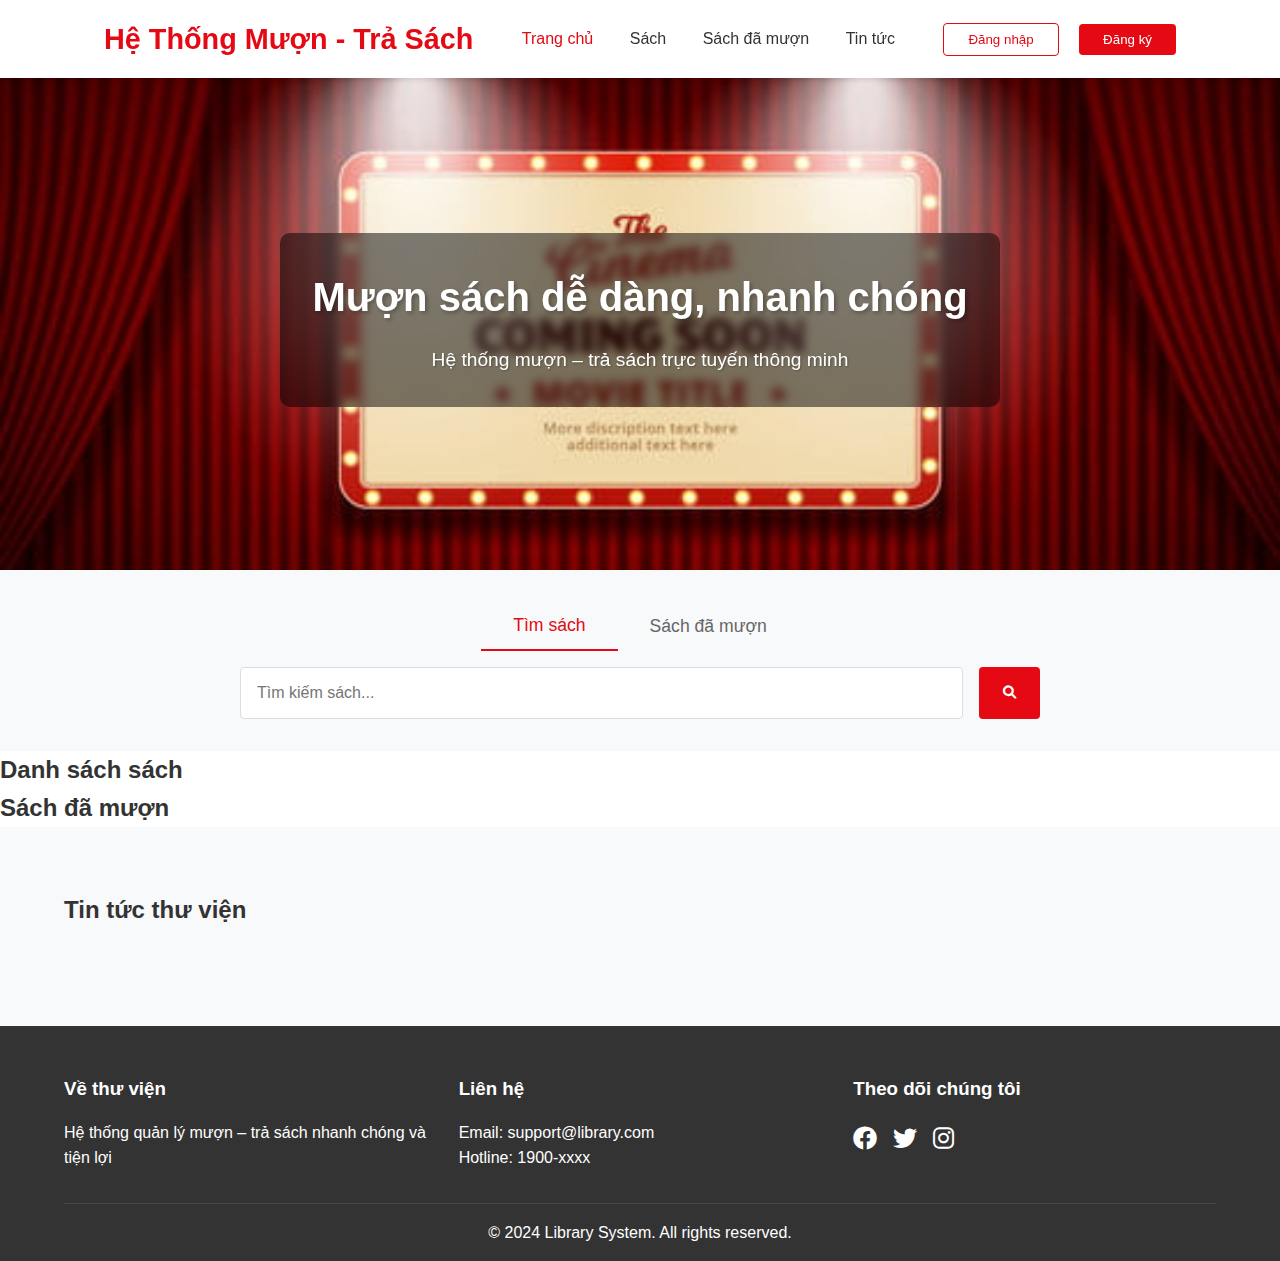
<file: index.html>
<!DOCTYPE html>
<html lang="vi">
<head>
    <meta charset="UTF-8">
    <meta name="viewport" content="width=device-width, initial-scale=1.0">
    <title>Hệ Thống Mượn - Trả Sách</title>
    <link rel="stylesheet" href="css/style.css">
    <link rel="stylesheet" href="https://cdnjs.cloudflare.com/ajax/libs/font-awesome/6.0.0-beta3/css/all.min.css">
    <style>
        .hero-content {
            position: relative;
            padding: 2rem;
            text-align: center;
            background: rgba(0, 0, 0, 0.5);
            border-radius: 10px;
            backdrop-filter: blur(5px);
        }
        .hero-text {
            position: relative;
            z-index: 2;
        }
        .hero-text h2 {
            color: #fff;
            font-size: 2.5rem;
            margin-bottom: 1rem;
            text-shadow: 2px 2px 4px rgba(0, 0, 0, 0.3);
        }
        .hero-text p {
            color: #fff;
            font-size: 1.2rem;
            text-shadow: 1px 1px 2px rgba(0, 0, 0, 0.3);
        }
    </style>
</head>
<body>
    <!-- Header -->
    <header>
        <nav class="navbar">
            <div class="logo">
                <h1>Hệ Thống Mượn - Trả Sách</h1>
            </div>
            <div class="nav-links">
                <a href="#" class="active">Trang chủ</a>
                <a href="#books">Sách</a>
                <a href="#borrowed">Sách đã mượn</a>
                <a href="#news">Tin tức</a>
            </div>
            <div class="auth-buttons">
                <button id="loginBtn" class="btn">Đăng nhập</button>
                <button id="registerBtn" class="btn">Đăng ký</button>
            </div>
        </nav>
    </header>

    <!-- Main Content -->
    <main>
        <!-- Hero Section -->
        <section class="hero" style="background-image: url('img/background.jpg'); background-size: cover; background-position: center; min-height: 500px; display: flex; align-items: center; justify-content: center;">
            <div class="hero-content">
                <div class="hero-text">
                    <h2>Mượn sách dễ dàng, nhanh chóng</h2>
                    <p>Hệ thống mượn – trả sách trực tuyến thông minh</p>
                </div>
            </div>
        </section>

        <!-- Search Section -->
        <section class="search-section">
            <div class="search-container">
                <div class="search-tabs">
                    <button class="tab-btn active" data-tab="books">Tìm sách</button>
                    <button class="tab-btn" data-tab="borrowed">Sách đã mượn</button>
                </div>
                <div class="search-box">
                    <input type="text" placeholder="Tìm kiếm sách...">
                    <button class="search-btn"><i class="fas fa-search"></i></button>
                </div>
            </div>
        </section>

        <!-- Books Section -->
        <section id="books" class="books-section">
            <h2>Danh sách sách</h2>
            <div class="book-grid" id="bookGrid">
                <!-- Books will be loaded here dynamically -->
            </div>
        </section>

        <!-- Borrowed Books Section -->
        <section id="borrowed" class="borrowed-section">
            <h2>Sách đã mượn</h2>
            <div class="borrowed-grid" id="borrowedGrid">
                <!-- Borrowed books will be loaded here dynamically -->
            </div>
        </section>

        <!-- News Section -->
        <section id="news" class="news-section">
            <h2>Tin tức thư viện</h2>
            <div class="news-grid" id="newsGrid">
                <!-- News will be loaded here dynamically -->
            </div>
        </section>
    </main>

    <!-- Login Modal -->
    <div id="loginModal" class="modal">
        <div class="modal-content">
            <span class="close">&times;</span>
            <h2>Đăng nhập</h2>
            <form id="loginForm">
                <div class="form-group">
                    <label for="loginEmail">Email:</label>
                    <input type="email" id="loginEmail" required>
                </div>
                <div class="form-group">
                    <label for="loginPassword">Mật khẩu:</label>
                    <input type="password" id="loginPassword" required>
                </div>
                <button type="submit" class="btn">Đăng nhập</button>
            </form>
        </div>
    </div>

    <!-- Register Modal -->
    <div id="registerModal" class="modal">
        <div class="modal-content">
            <span class="close">&times;</span>
            <h2>Đăng ký</h2>
            <form id="registerForm">
                <div class="form-group">
                    <label for="registerName">Họ tên:</label>
                    <input type="text" id="registerName" required>
                </div>
                <div class="form-group">
                    <label for="registerEmail">Email:</label>
                    <input type="email" id="registerEmail" required>
                </div>
                <div class="form-group">
                    <label for="registerPassword">Mật khẩu:</label>
                    <input type="password" id="registerPassword" required>
                </div>
                <div class="form-group">
                    <label for="confirmPassword">Xác nhận mật khẩu:</label>
                    <input type="password" id="confirmPassword" required>
                </div>
                <button type="submit" class="btn">Đăng ký</button>
            </form>
        </div>
    </div>

    <!-- Footer -->
    <footer>
        <div class="footer-content">
            <div class="footer-section">
                <h3>Về thư viện</h3>
                <p>Hệ thống quản lý mượn – trả sách nhanh chóng và tiện lợi</p>
            </div>
            <div class="footer-section">
                <h3>Liên hệ</h3>
                <p>Email: support@library.com</p>
                <p>Hotline: 1900-xxxx</p>
            </div>
            <div class="footer-section">
                <h3>Theo dõi chúng tôi</h3>
                <div class="social-links">
                    <a href="#"><i class="fab fa-facebook"></i></a>
                    <a href="#"><i class="fab fa-twitter"></i></a>
                    <a href="#"><i class="fab fa-instagram"></i></a>
                </div>
            </div>
        </div>
        <div class="footer-bottom">
            <p>&copy; 2024 Library System. All rights reserved.</p>
        </div>
    </footer>

    <script src="js/data.js"></script>
    <script src="js/main.js"></script>
</body>
</html>
</file>
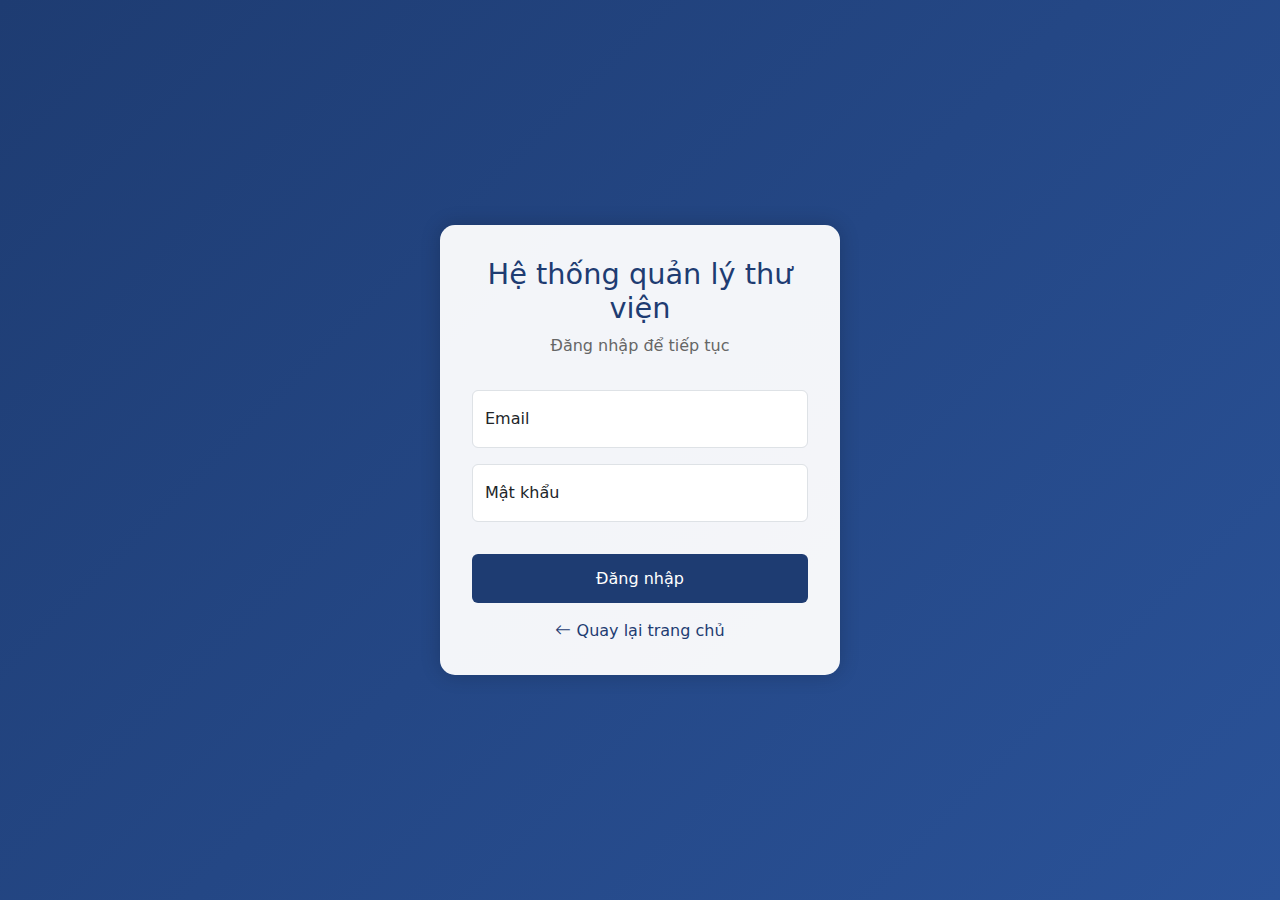
<file: admin.html>
<!DOCTYPE html>
<html lang="vi">
<head>
    <meta charset="UTF-8">
    <meta name="viewport" content="width=device-width, initial-scale=1.0">
    <title>Admin Dashboard - Hệ thống đặt vé</title>
    <link href="https://cdn.jsdelivr.net/npm/bootstrap@5.3.0/dist/css/bootstrap.min.css" rel="stylesheet">
    <link rel="stylesheet" href="https://cdn.jsdelivr.net/npm/bootstrap-icons@1.7.2/font/bootstrap-icons.css">
    <style>
        body {
            font-size: .875rem;
            background-color: #f8f9fa;
        }
        .sidebar {
            position: fixed;
            top: 0;
            bottom: 0;
            left: 0;
            z-index: 100;
            padding: 48px 0 0;
            box-shadow: inset -1px 0 0 rgba(0, 0, 0, .1);
            background: linear-gradient(180deg, #1e3c72 0%, #2a5298 100%);
        }
        .sidebar-sticky {
            position: relative;
            top: 0;
            height: calc(100vh - 48px);
            padding-top: .5rem;
            overflow-x: hidden;
            overflow-y: auto;
        }
        .sidebar .nav-link {
            font-weight: 500;
            color: rgba(255, 255, 255, 0.8);
            padding: 0.75rem 1rem;
            margin: 0.2rem 0;
            border-radius: 0.5rem;
            transition: all 0.3s;
        }
        .sidebar .nav-link:hover {
            color: #fff;
            background: rgba(255, 255, 255, 0.1);
        }
        .sidebar .nav-link.active {
            color: #fff;
            background: rgba(255, 255, 255, 0.2);
        }
        .sidebar .nav-link i {
            margin-right: 0.5rem;
        }
        .navbar-brand {
            padding-top: .75rem;
            padding-bottom: .75rem;
            font-size: 1rem;
            background-color: rgba(0, 0, 0, .25);
            box-shadow: inset -1px 0 0 rgba(0, 0, 0, .25);
        }
        .navbar .navbar-toggler {
            top: .25rem;
            right: 1rem;
        }
        .main-content {
            margin-left: 240px;
            padding: 2rem;
        }
        .card {
            border: none;
            border-radius: 10px;
            box-shadow: 0 0.125rem 0.25rem rgba(0, 0, 0, 0.075);
            transition: transform 0.2s;
        }
        .card:hover {
            transform: translateY(-5px);
        }
        .table {
            background: white;
            border-radius: 10px;
            overflow: hidden;
        }
        .table thead th {
            background-color: #f8f9fa;
            border-bottom: 2px solid #dee2e6;
        }
        .btn-action {
            padding: 0.25rem 0.5rem;
            margin: 0 0.2rem;
        }
        .status-select {
            min-width: 120px;
        }
        @media (max-width: 767.98px) {
            .main-content {
                margin-left: 0;
            }
            .sidebar {
                position: static;
                height: auto;
                padding-top: 0;
            }
        }
    </style>
</head>
<body>
    <div class="container-fluid">
        <div class="row">
            <!-- Sidebar -->
            <nav class="col-md-3 col-lg-2 d-md-block sidebar collapse">
                <div class="position-sticky pt-3">
                    <div class="text-center mb-4">
                        <h4 class="text-white">Hệ thống đặt vé</h4>
                        <p class="text-white-50" id="adminName">Admin</p>
                    </div>
                    <ul class="nav flex-column">
                        <li class="nav-item">
                            <a class="nav-link active" href="#" data-section="dashboard">
                                <i class="bi bi-speedometer2"></i>
                                Tổng quan
                            </a>
                        </li>
                        <li class="nav-item">
                            <a class="nav-link" href="#" data-section="customers">
                                <i class="bi bi-people"></i>
                                Khách hàng
                            </a>
                        </li>
                        <li class="nav-item">
                            <a class="nav-link" href="#" data-section="bookings">
                                <i class="bi bi-ticket-perforated"></i>
                                Đơn đặt vé
                            </a>
                        </li>
                        <li class="nav-item">
                            <a class="nav-link" href="#" data-section="movies">
                                <i class="bi bi-film"></i>
                                Quản lý phim
                            </a>
                        </li>
                        <li class="nav-item">
                            <a class="nav-link" href="#" data-section="buses">
                                <i class="bi bi-bus-front"></i>
                                Quản lý xe
                            </a>
                        </li>
                        <li class="nav-item">
                            <a class="nav-link" href="#" data-section="food">
                                <i class="bi bi-cup-hot"></i>
                                Quản lý đồ ăn
                            </a>
                        </li>
                        <li class="nav-item mt-4">
                            <a class="nav-link text-danger" href="#" id="logoutBtn">
                                <i class="bi bi-box-arrow-right"></i>
                                Đăng xuất
                            </a>
                        </li>
                    </ul>
                </div>
            </nav>

            <!-- Main content -->
            <main class="col-md-9 ms-sm-auto col-lg-10 px-md-4 main-content">
                <!-- Dashboard Section -->
                <div class="section" id="dashboard-section">
                    <div class="d-flex justify-content-between flex-wrap flex-md-nowrap align-items-center pt-3 pb-2 mb-3 border-bottom">
                        <h1 class="h2">Tổng quan</h1>
                        <div class="btn-toolbar mb-2 mb-md-0">
                            <div class="btn-group me-2">
                                <button type="button" class="btn btn-sm btn-outline-secondary" onclick="refreshDashboard()">
                                    <i class="bi bi-arrow-clockwise"></i> Làm mới
                                </button>
                            </div>
                        </div>
                    </div>
                    <div class="row">
                        <div class="col-md-4 mb-4">
                            <div class="card bg-primary text-white">
                                <div class="card-body">
                                    <h5 class="card-title">Tổng khách hàng</h5>
                                    <h2 class="card-text" id="totalCustomers">0</h2>
                                </div>
                            </div>
                        </div>
                        <div class="col-md-4 mb-4">
                            <div class="card bg-success text-white">
                                <div class="card-body">
                                    <h5 class="card-title">Tổng đơn đặt vé</h5>
                                    <h2 class="card-text" id="totalBookings">0</h2>
                                </div>
                            </div>
                        </div>
                        <div class="col-md-4 mb-4">
                            <div class="card bg-info text-white">
                                <div class="card-body">
                                    <h5 class="card-title">Doanh thu</h5>
                                    <h2 class="card-text" id="totalRevenue">0đ</h2>
                                </div>
                            </div>
                        </div>
                    </div>
                </div>

                <!-- Customers Section -->
                <div class="section d-none" id="customers-section">
                    <div class="d-flex justify-content-between flex-wrap flex-md-nowrap align-items-center pt-3 pb-2 mb-3 border-bottom">
                        <h1 class="h2">Danh sách khách hàng</h1>
                        <div class="btn-toolbar mb-2 mb-md-0">
                            <div class="btn-group me-2">
                                <button type="button" class="btn btn-sm btn-outline-secondary" onclick="refreshCustomers()">
                                    <i class="bi bi-arrow-clockwise"></i> Làm mới
                                </button>
                            </div>
                        </div>
                    </div>
                    <div class="table-responsive">
                        <table class="table table-striped table-hover">
                            <thead>
                                <tr>
                                    <th>ID</th>
                                    <th>Họ tên</th>
                                    <th>Email</th>
                                    <th>Số điện thoại</th>
                                    <th>Ngày đăng ký</th>
                                    <th>Số đơn hàng</th>
                                    <th>Thao tác</th>
                                </tr>
                            </thead>
                            <tbody id="customersTableBody">
                                <!-- Customer rows will be added here -->
                            </tbody>
                        </table>
                    </div>
                </div>

                <!-- Bookings Section -->
                <div class="section d-none" id="bookings-section">
                    <div class="d-flex justify-content-between flex-wrap flex-md-nowrap align-items-center pt-3 pb-2 mb-3 border-bottom">
                        <h1 class="h2">Đơn đặt vé</h1>
                        <div class="btn-toolbar mb-2 mb-md-0">
                            <div class="btn-group me-2">
                                <button type="button" class="btn btn-sm btn-outline-secondary" onclick="refreshBookings()">
                                    <i class="bi bi-arrow-clockwise"></i> Làm mới
                                </button>
                            </div>
                        </div>
                    </div>
                    <div class="table-responsive">
                        <table class="table table-striped table-hover">
                            <thead>
                                <tr>
                                    <th>Mã đơn</th>
                                    <th>Khách hàng</th>
                                    <th>Loại vé</th>
                                    <th>Chi tiết</th>
                                    <th>Ghế</th>
                                    <th>Đồ ăn</th>
                                    <th>Tổng tiền</th>
                                    <th>Ngày đặt</th>
                                    <th>Trạng thái</th>
                                    <th>Thao tác</th>
                                </tr>
                            </thead>
                            <tbody id="bookingsTableBody">
                                <!-- Booking rows will be added here -->
                            </tbody>
                        </table>
                    </div>
                </div>

                <!-- Movies Section -->
                <div class="section d-none" id="movies-section">
                    <div class="d-flex justify-content-between flex-wrap flex-md-nowrap align-items-center pt-3 pb-2 mb-3 border-bottom">
                        <h1 class="h2">Quản lý phim</h1>
                        <button class="btn btn-primary" data-bs-toggle="modal" data-bs-target="#addMovieModal">
                            <i class="bi bi-plus-lg"></i> Thêm phim mới
                        </button>
                    </div>
                    <div class="table-responsive">
                        <table class="table table-striped table-hover">
                            <thead>
                                <tr>
                                    <th>ID</th>
                                    <th>Poster</th>
                                    <th>Tên phim</th>
                                    <th>Thể loại</th>
                                    <th>Thời lượng</th>
                                    <th>Ngày khởi chiếu</th>
                                    <th>Trạng thái</th>
                                    <th>Thao tác</th>
                                </tr>
                            </thead>
                            <tbody id="moviesTableBody">
                                <!-- Movie rows will be added here -->
                            </tbody>
                        </table>
                    </div>
                </div>

                <!-- Buses Section -->
                <div class="section d-none" id="buses-section">
                    <div class="d-flex justify-content-between flex-wrap flex-md-nowrap align-items-center pt-3 pb-2 mb-3 border-bottom">
                        <h1 class="h2">Quản lý xe</h1>
                        <button class="btn btn-primary" data-bs-toggle="modal" data-bs-target="#addBusModal">
                            <i class="bi bi-plus-lg"></i> Thêm xe mới
                        </button>
                    </div>
                    <div class="table-responsive">
                        <table class="table table-striped table-hover">
                            <thead>
                                <tr>
                                    <th>ID</th>
                                    <th>Tuyến xe</th>
                                    <th>Nhà xe</th>
                                    <th>Biển số</th>
                                    <th>Giờ khởi hành</th>
                                    <th>Giờ đến</th>
                                    <th>Giá vé</th>
                                    <th>Trạng thái</th>
                                    <th>Thao tác</th>
                                </tr>
                            </thead>
                            <tbody id="busesTableBody">
                                <!-- Bus rows will be added here -->
                            </tbody>
                        </table>
                    </div>
                </div>

                <!-- Food Section -->
                <div class="section d-none" id="food-section">
                    <div class="d-flex justify-content-between flex-wrap flex-md-nowrap align-items-center pt-3 pb-2 mb-3 border-bottom">
                        <h1 class="h2">Quản lý đồ ăn</h1>
                        <button class="btn btn-primary" data-bs-toggle="modal" data-bs-target="#addFoodModal">
                            <i class="bi bi-plus-lg"></i> Thêm món mới
                        </button>
                    </div>
                    <div class="table-responsive">
                        <table class="table table-striped table-hover">
                            <thead>
                                <tr>
                                    <th>ID</th>
                                    <th>Hình ảnh</th>
                                    <th>Tên món</th>
                                    <th>Loại</th>
                                    <th>Giá</th>
                                    <th>Trạng thái</th>
                                    <th>Thao tác</th>
                                </tr>
                            </thead>
                            <tbody id="foodTableBody">
                                <!-- Food rows will be added here -->
                            </tbody>
                        </table>
                    </div>
                </div>
            </main>
        </div>
    </div>

    <script src="https://cdn.jsdelivr.net/npm/bootstrap@5.3.0/dist/js/bootstrap.bundle.min.js"></script>
    <script src="js/admin.js"></script>
</body>
</html>
</file>
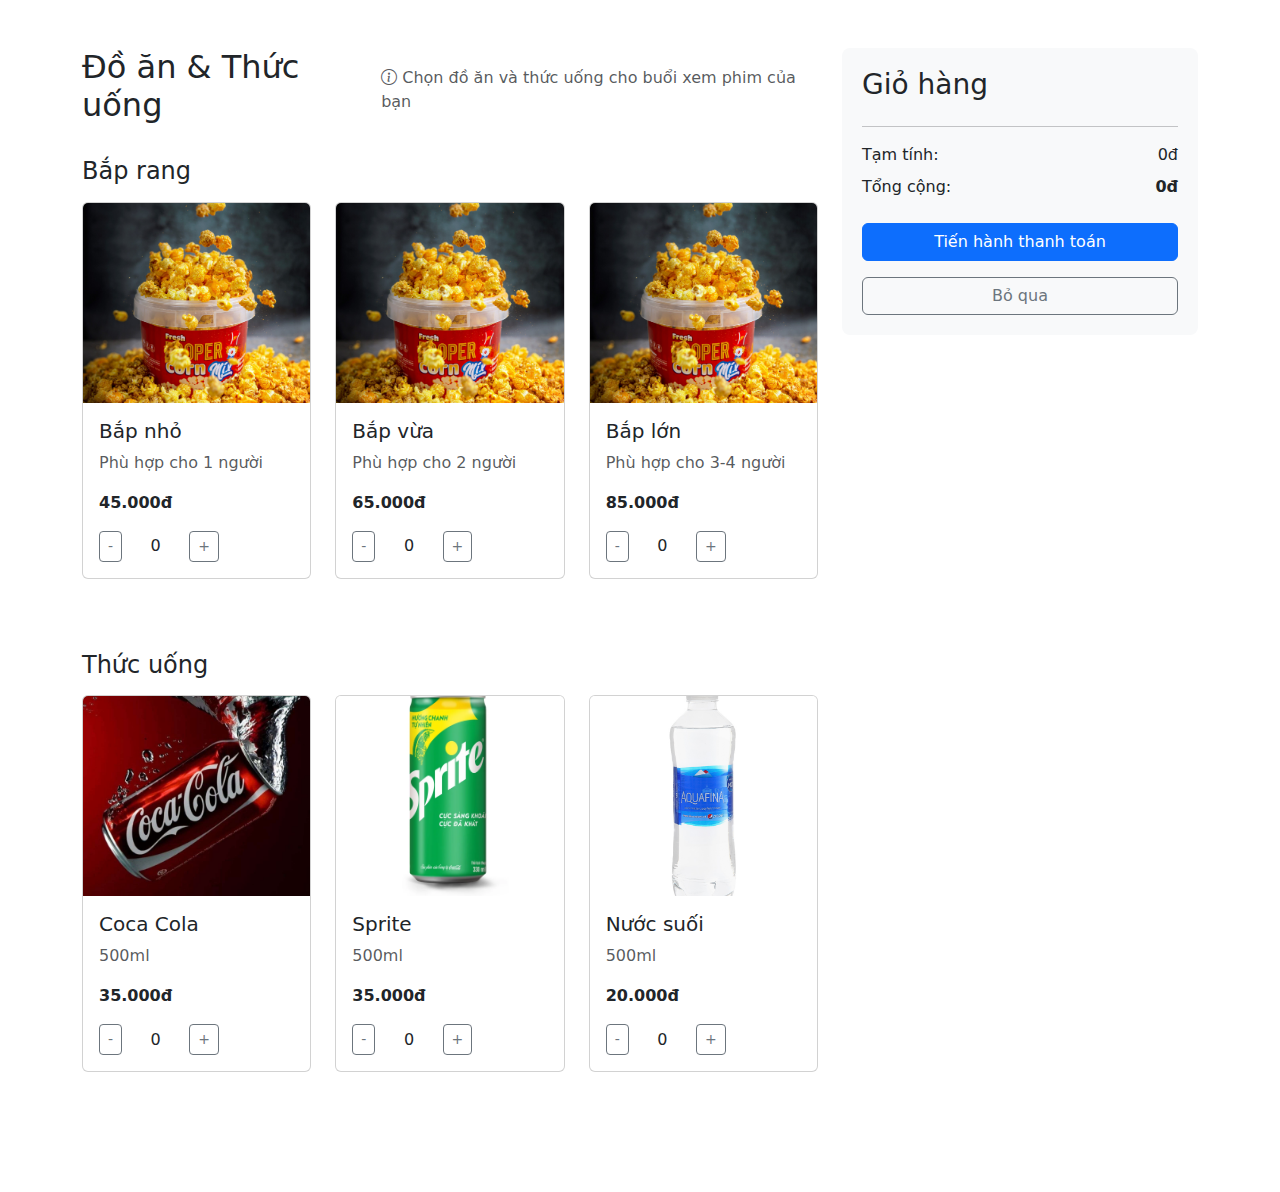
<file: food-beverage.html>
<!DOCTYPE html>
<html lang="vi">
<head>
    <meta charset="UTF-8">
    <meta name="viewport" content="width=device-width, initial-scale=1.0">
    <title>Đồ ăn & Thức uống - Hệ Thống Đặt Vé</title>
    <link href="https://cdn.jsdelivr.net/npm/bootstrap@5.3.0/dist/css/bootstrap.min.css" rel="stylesheet">
    <link rel="stylesheet" href="https://cdn.jsdelivr.net/npm/bootstrap-icons@1.7.2/font/bootstrap-icons.css">
    <style>
        .product-card {
            transition: transform 0.2s;
            cursor: pointer;
            height: 100%;
        }
        .product-card:hover {
            transform: translateY(-5px);
        }
        .product-card.selected {
            border: 2px solid #0d6efd;
        }
        .quantity-control {
            width: 120px;
        }
        .cart-item {
            background-color: #f8f9fa;
            border-radius: 8px;
            padding: 10px;
            margin-bottom: 10px;
        }
        .cart-summary {
            background-color: #f8f9fa;
            border-radius: 8px;
            padding: 20px;
            position: sticky;
            top: 20px;
        }
        .product-image {
            height: 200px;
            object-fit: cover;
        }
    </style>
</head>
<body>
    <div class="container py-5">
        <div class="row">
            <!-- Product Selection -->
            <div class="col-md-8">
                <div class="d-flex justify-content-between align-items-center mb-4">
                    <h2>Đồ ăn & Thức uống</h2>
                    <div class="text-muted">
                        <i class="bi bi-info-circle"></i>
                        Chọn đồ ăn và thức uống cho buổi xem phim của bạn
                    </div>
                </div>

                <!-- Popcorn Section -->
                <div class="mb-5">
                    <h4 class="mb-3">Bắp rang</h4>
                    <div class="row">
                        <div class="col-md-4 mb-4">
                            <div class="card product-card" onclick="selectItem('popcorn-small')">
                                <img src="img/A17.jpg" class="card-img-top product-image" alt="Bắp nhỏ">
                                <div class="card-body">
                                    <h5 class="card-title">Bắp nhỏ</h5>
                                    <p class="card-text text-muted">Phù hợp cho 1 người</p>
                                    <p class="card-text fw-bold">45.000đ</p>
                                    <div class="quantity-control d-flex align-items-center justify-content-between">
                                        <button class="btn btn-sm btn-outline-secondary" onclick="decreaseQuantity('popcorn-small')">-</button>
                                        <span id="popcorn-small-quantity">0</span>
                                        <button class="btn btn-sm btn-outline-secondary" onclick="increaseQuantity('popcorn-small')">+</button>
                                    </div>
                                </div>
                            </div>
                        </div>
                        <div class="col-md-4 mb-4">
                            <div class="card product-card" onclick="selectItem('popcorn-medium')">
                                <img src="img/A17.jpg" class="card-img-top product-image" alt="Bắp vừa">
                                <div class="card-body">
                                    <h5 class="card-title">Bắp vừa</h5>
                                    <p class="card-text text-muted">Phù hợp cho 2 người</p>
                                    <p class="card-text fw-bold">65.000đ</p>
                                    <div class="quantity-control d-flex align-items-center justify-content-between">
                                        <button class="btn btn-sm btn-outline-secondary" onclick="decreaseQuantity('popcorn-medium')">-</button>
                                        <span id="popcorn-medium-quantity">0</span>
                                        <button class="btn btn-sm btn-outline-secondary" onclick="increaseQuantity('popcorn-medium')">+</button>
                                    </div>
                                </div>
                            </div>
                        </div>
                        <div class="col-md-4 mb-4">
                            <div class="card product-card" onclick="selectItem('popcorn-large')">
                                <img src="img/A17.jpg" class="card-img-top product-image" alt="Bắp lớn">
                                <div class="card-body">
                                    <h5 class="card-title">Bắp lớn</h5>
                                    <p class="card-text text-muted">Phù hợp cho 3-4 người</p>
                                    <p class="card-text fw-bold">85.000đ</p>
                                    <div class="quantity-control d-flex align-items-center justify-content-between">
                                        <button class="btn btn-sm btn-outline-secondary" onclick="decreaseQuantity('popcorn-large')">-</button>
                                        <span id="popcorn-large-quantity">0</span>
                                        <button class="btn btn-sm btn-outline-secondary" onclick="increaseQuantity('popcorn-large')">+</button>
                                    </div>
                                </div>
                            </div>
                        </div>
                    </div>
                </div>

                <!-- Beverages Section -->
                <div class="mb-5">
                    <h4 class="mb-3">Thức uống</h4>
                    <div class="row">
                        <div class="col-md-4 mb-4">
                            <div class="card product-card" onclick="selectItem('coke')">
                                <img src="img/A18.jpg" class="card-img-top product-image" alt="Coca Cola">
                                <div class="card-body">
                                    <h5 class="card-title">Coca Cola</h5>
                                    <p class="card-text text-muted">500ml</p>
                                    <p class="card-text fw-bold">35.000đ</p>
                                    <div class="quantity-control d-flex align-items-center justify-content-between">
                                        <button class="btn btn-sm btn-outline-secondary" onclick="decreaseQuantity('coke')">-</button>
                                        <span id="coke-quantity">0</span>
                                        <button class="btn btn-sm btn-outline-secondary" onclick="increaseQuantity('coke')">+</button>
                                    </div>
                                </div>
                            </div>
                        </div>
                        <div class="col-md-4 mb-4">
                            <div class="card product-card" onclick="selectItem('sprite')">
                                <img src="img/A19.webp" class="card-img-top product-image" alt="Sprite">
                                <div class="card-body">
                                    <h5 class="card-title">Sprite</h5>
                                    <p class="card-text text-muted">500ml</p>
                                    <p class="card-text fw-bold">35.000đ</p>
                                    <div class="quantity-control d-flex align-items-center justify-content-between">
                                        <button class="btn btn-sm btn-outline-secondary" onclick="decreaseQuantity('sprite')">-</button>
                                        <span id="sprite-quantity">0</span>
                                        <button class="btn btn-sm btn-outline-secondary" onclick="increaseQuantity('sprite')">+</button>
                                    </div>
                                </div>
                            </div>
                        </div>
                        <div class="col-md-4 mb-4">
                            <div class="card product-card" onclick="selectItem('water')">
                                <img src="img/A20.jpg" class="card-img-top product-image" alt="Nước suối">
                                <div class="card-body">
                                    <h5 class="card-title">Nước suối</h5>
                                    <p class="card-text text-muted">500ml</p>
                                    <p class="card-text fw-bold">20.000đ</p>
                                    <div class="quantity-control d-flex align-items-center justify-content-between">
                                        <button class="btn btn-sm btn-outline-secondary" onclick="decreaseQuantity('water')">-</button>
                                        <span id="water-quantity">0</span>
                                        <button class="btn btn-sm btn-outline-secondary" onclick="increaseQuantity('water')">+</button>
                                    </div>
                                </div>
                            </div>
                        </div>
                    </div>
                </div>
            </div>

            <!-- Cart Summary -->
            <div class="col-md-4">
                <div class="cart-summary">
                    <h3 class="mb-4">Giỏ hàng</h3>
                    <div id="cart-items">
                        <!-- Cart items will be added here -->
                    </div>
                    <hr>
                    <div class="d-flex justify-content-between mb-2">
                        <span>Tạm tính:</span>
                        <span id="subtotal">0đ</span>
                    </div>
                    <div class="d-flex justify-content-between mb-4">
                        <span>Tổng cộng:</span>
                        <span id="total" class="fw-bold">0đ</span>
                    </div>
                    <button class="btn btn-primary w-100 mb-3" onclick="proceedToPayment()">
                        Tiến hành thanh toán
                    </button>
                    <button class="btn btn-outline-secondary w-100" onclick="skipFoodService()">
                        Bỏ qua
                    </button>
                </div>
            </div>
        </div>
    </div>

    <script src="https://cdn.jsdelivr.net/npm/bootstrap@5.3.0/dist/js/bootstrap.bundle.min.js"></script>
    <script src="js/food-beverage.js"></script>
</body>
</html>
</file>
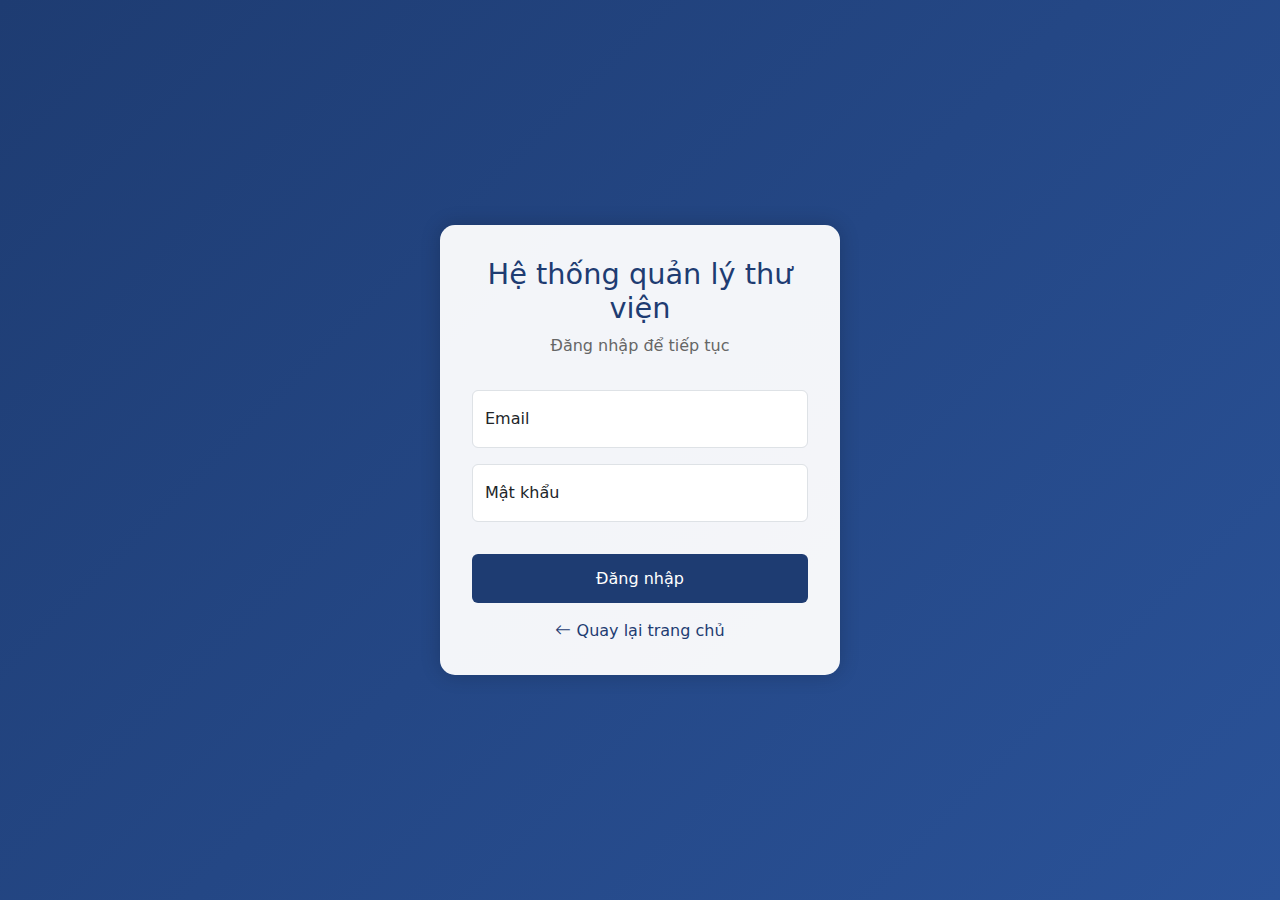
<file: login.html>
<!-- login.html -->
<!DOCTYPE html>
<html lang="vi">
<head>
    <meta charset="UTF-8">
    <meta name="viewport" content="width=device-width, initial-scale=1.0">
    <title>Đăng nhập - Hệ thống quản lý thư viện</title>
    <link href="https://cdn.jsdelivr.net/npm/bootstrap@5.3.0/dist/css/bootstrap.min.css" rel="stylesheet">
    <link rel="stylesheet" href="https://cdn.jsdelivr.net/npm/bootstrap-icons@1.7.2/font/bootstrap-icons.css">
    <style>
        body {
            background: linear-gradient(135deg, #1e3c72 0%, #2a5298 100%);
            height: 100vh;
            display: flex;
            align-items: center;
            justify-content: center;
        }
        .login-container {
            background: rgba(255, 255, 255, 0.95);
            border-radius: 15px;
            box-shadow: 0 0 20px rgba(0, 0, 0, 0.2);
            padding: 2rem;
            width: 100%;
            max-width: 400px;
        }
        .login-header {
            text-align: center;
            margin-bottom: 2rem;
        }
        .login-header h1 {
            color: #1e3c72;
            font-size: 1.8rem;
            margin-bottom: 0.5rem;
        }
        .login-header p {
            color: #666;
            margin: 0;
        }
        .form-floating {
            margin-bottom: 1rem;
        }
        .btn-login {
            background: #1e3c72;
            border: none;
            padding: 0.8rem;
            font-weight: 500;
            width: 100%;
            margin-top: 1rem;
        }
        .btn-login:hover {
            background: #2a5298;
        }
        .alert {
            display: none;
            margin-top: 1rem;
        }
        .back-to-home {
            text-align: center;
            margin-top: 1rem;
        }
        .back-to-home a {
            color: #1e3c72;
            text-decoration: none;
        }
        .back-to-home a:hover {
            text-decoration: underline;
        }
    </style>
</head>
<body>
    <div class="login-container">
        <div class="login-header">
            <h1>Hệ thống quản lý thư viện</h1>
            <p>Đăng nhập để tiếp tục</p>
        </div>
        <form id="loginForm">
            <div class="form-floating">
                <input type="email" class="form-control" id="email" placeholder="name@example.com" required>
                <label for="email">Email</label>
            </div>
            <div class="form-floating">
                <input type="password" class="form-control" id="password" placeholder="Password" required>
                <label for="password">Mật khẩu</label>
            </div>
            <div class="alert alert-danger" id="errorAlert" role="alert"></div>
            <button type="submit" class="btn btn-primary btn-login">Đăng nhập</button>
        </form>
        <div class="back-to-home">
            <a href="#"><i class="bi bi-arrow-left"></i> Quay lại trang chủ</a>
        </div>
    </div>

    <script>
        document.getElementById('loginForm').addEventListener('submit', function(e) {
            e.preventDefault();
            
            const email = document.getElementById('email').value;
            const password = document.getElementById('password').value;
            const errorAlert = document.getElementById('errorAlert');
            
            const users = JSON.parse(localStorage.getItem('users')) || [];
            const user = users.find(u => u.email === email && u.password === password);
            
            if (user) {
                localStorage.setItem('currentUser', JSON.stringify({
                    id: user.id,
                    name: user.name,
                    email: user.email,
                    role: user.role || 'user'
                }));
                if (user.role === 'admin') {
                    window.location.href = 'admin.html';
                } else {
                    window.location.href = 'index.html';
                }
            } else {
                errorAlert.textContent = 'Email hoặc mật khẩu không đúng!';
                errorAlert.style.display = 'block';
            }
        });
    </script>
</body>
</html>
</file>
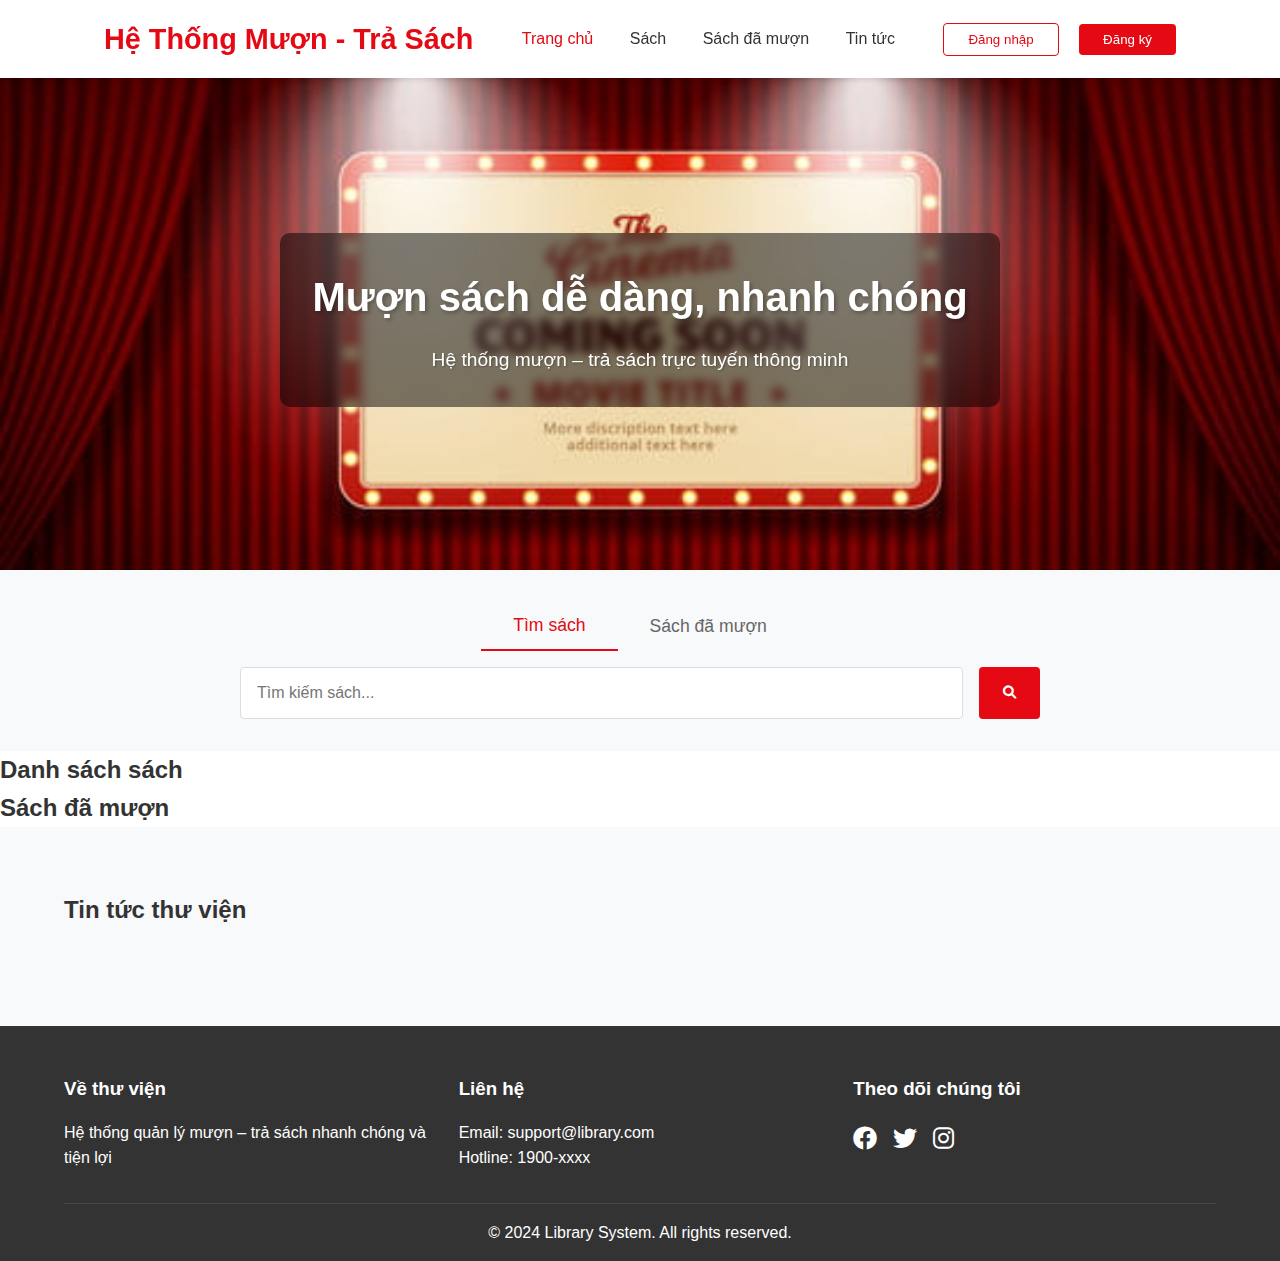
<file: payment.html>
<!DOCTYPE html>
<html lang="vi">
<head>
    <meta charset="UTF-8">
    <meta name="viewport" content="width=device-width, initial-scale=1.0">
    <title>Thanh Toán - TicketBooking</title>
    <link rel="stylesheet" href="css/style.css">
    <link rel="stylesheet" href="css/payment.css">
    <link href="https://cdn.jsdelivr.net/npm/bootstrap@5.3.0/dist/css/bootstrap.min.css" rel="stylesheet">
    <link rel="stylesheet" href="https://cdn.jsdelivr.net/npm/bootstrap-icons@1.7.2/font/bootstrap-icons.css">
</head>
<body>
    <!-- Header -->
    <header>
        <nav class="navbar">
            <div class="logo">
                <h1>Hệ thống đặt vé</h1>
            </div>
            <div class="nav-links">
                <a href="index.html">Trang chủ</a>
                <a href="index.html#movies">Vé xem phim</a>
                <a href="index.html#buses">Vé xe</a>
                <a href="index.html#news">Tin tức</a>
            </div>
        </nav>
    </header>

    <!-- Main Content -->
    <main class="payment-container">
        <div class="payment-content">
            <div class="booking-summary">
                <h2>Thông tin đặt vé</h2>
                <div id="bookingDetails">
                    <!-- Booking details will be loaded here -->
                </div>
                <div class="selected-seats">
                    <h3>Ghế đã chọn:</h3>
                    <div id="selectedSeatsList"></div>
                </div>
                <div id="foodBeverageItems" class="mt-4">
                    <h3>Đồ ăn & Thức uống</h3>
                    <div id="foodBeverageList">
                        <!-- Food and beverage items will be loaded here -->
                    </div>
                </div>
                <div class="price-breakdown mt-4">
                    <h3>Chi tiết thanh toán</h3>
                    <div class="d-flex justify-content-between mb-2">
                        <span>Tiền vé:</span>
                        <span id="ticketPrice">0đ</span>
                    </div>
                    <div class="d-flex justify-content-between mb-2">
                        <span>Đồ ăn & Thức uống:</span>
                        <span id="foodBeveragePrice">0đ</span>
                    </div>
                    <hr>
                    <div class="d-flex justify-content-between">
                        <span class="fw-bold">Tổng cộng:</span>
                        <span id="totalPrice" class="fw-bold">0đ</span>
                    </div>
                </div>
            </div>

            <div class="payment-form">
                <h2>Thông tin thanh toán</h2>
                <form id="paymentForm">
                    <div class="form-group">
                        <label for="fullName">Họ và tên</label>
                        <input type="text" id="fullName" required>
                    </div>
                    <div class="form-group">
                        <label for="email">Email</label>
                        <input type="email" id="email" required>
                    </div>
                    <div class="form-group">
                        <label for="phone">Số điện thoại</label>
                        <input type="tel" id="phone" required>
                    </div>

                    <div class="payment-methods">
                        <h3>Phương thức thanh toán</h3>
                        <div class="method-options">
                            <label class="method-option">
                                <input type="radio" name="paymentMethod" value="vnpay" checked>
                                <img src="img/A16.png" alt="VNPay">
                                <span>VNPay</span>
                            </label>
                            <label class="method-option">
                                <input type="radio" name="paymentMethod" value="momo">
                                <img src="img/A15.png" alt="MoMo">
                                <span>MoMo</span>
                            </label>
                            <label class="method-option">
                                <input type="radio" name="paymentMethod" value="zalopay">
                                <img src="img/A14.png" alt="ZaloPay">
                                <span>ZaloPay</span>
                            </label>
                        </div>
                    </div>

                    <button type="submit" class="btn payment-btn">Thanh toán</button>
                </form>
            </div>
        </div>
    </main>

    <!-- QR Code Payment Modal -->
    <div class="modal fade" id="qrCodeModal" tabindex="-1" aria-labelledby="qrCodeModalLabel" aria-hidden="true">
        <div class="modal-dialog modal-dialog-centered">
            <div class="modal-content">
                <div class="modal-header">
                    <h5 class="modal-title" id="qrCodeModalLabel">Quét mã QR để thanh toán</h5>
                    <button type="button" class="btn-close" data-bs-dismiss="modal" aria-label="Close"></button>
                </div>
                <div class="modal-body text-center">
                    <div class="qr-code-container mb-3">
                        <img id="qrCodeImage" src="" alt="QR Code" class="img-fluid">
                    </div>
                    <div class="payment-info">
                        <p class="mb-2">Số tiền cần thanh toán:</p>
                        <h4 id="modalTotalAmount" class="text-primary mb-3">0đ</h4>
                        <p class="text-muted small">Vui lòng quét mã QR bằng ứng dụng thanh toán của bạn</p>
                    </div>
                    <div class="payment-timer mt-3">
                        <p class="mb-2">Mã QR sẽ hết hạn sau:</p>
                        <div id="paymentTimer" class="h4 text-danger">15:00</div>
                    </div>
                </div>
                <div class="modal-footer">
                    <button type="button" class="btn btn-secondary" data-bs-dismiss="modal">Hủy</button>
                    <button type="button" class="btn btn-primary" id="confirmPaymentBtn">Xác nhận đã thanh toán</button>
                </div>
            </div>
        </div>
    </div>

    <script src="https://cdn.jsdelivr.net/npm/bootstrap@5.3.0/dist/js/bootstrap.bundle.min.js"></script>
    <script src="js/payment.js"></script>
</body>
</html>
</file>
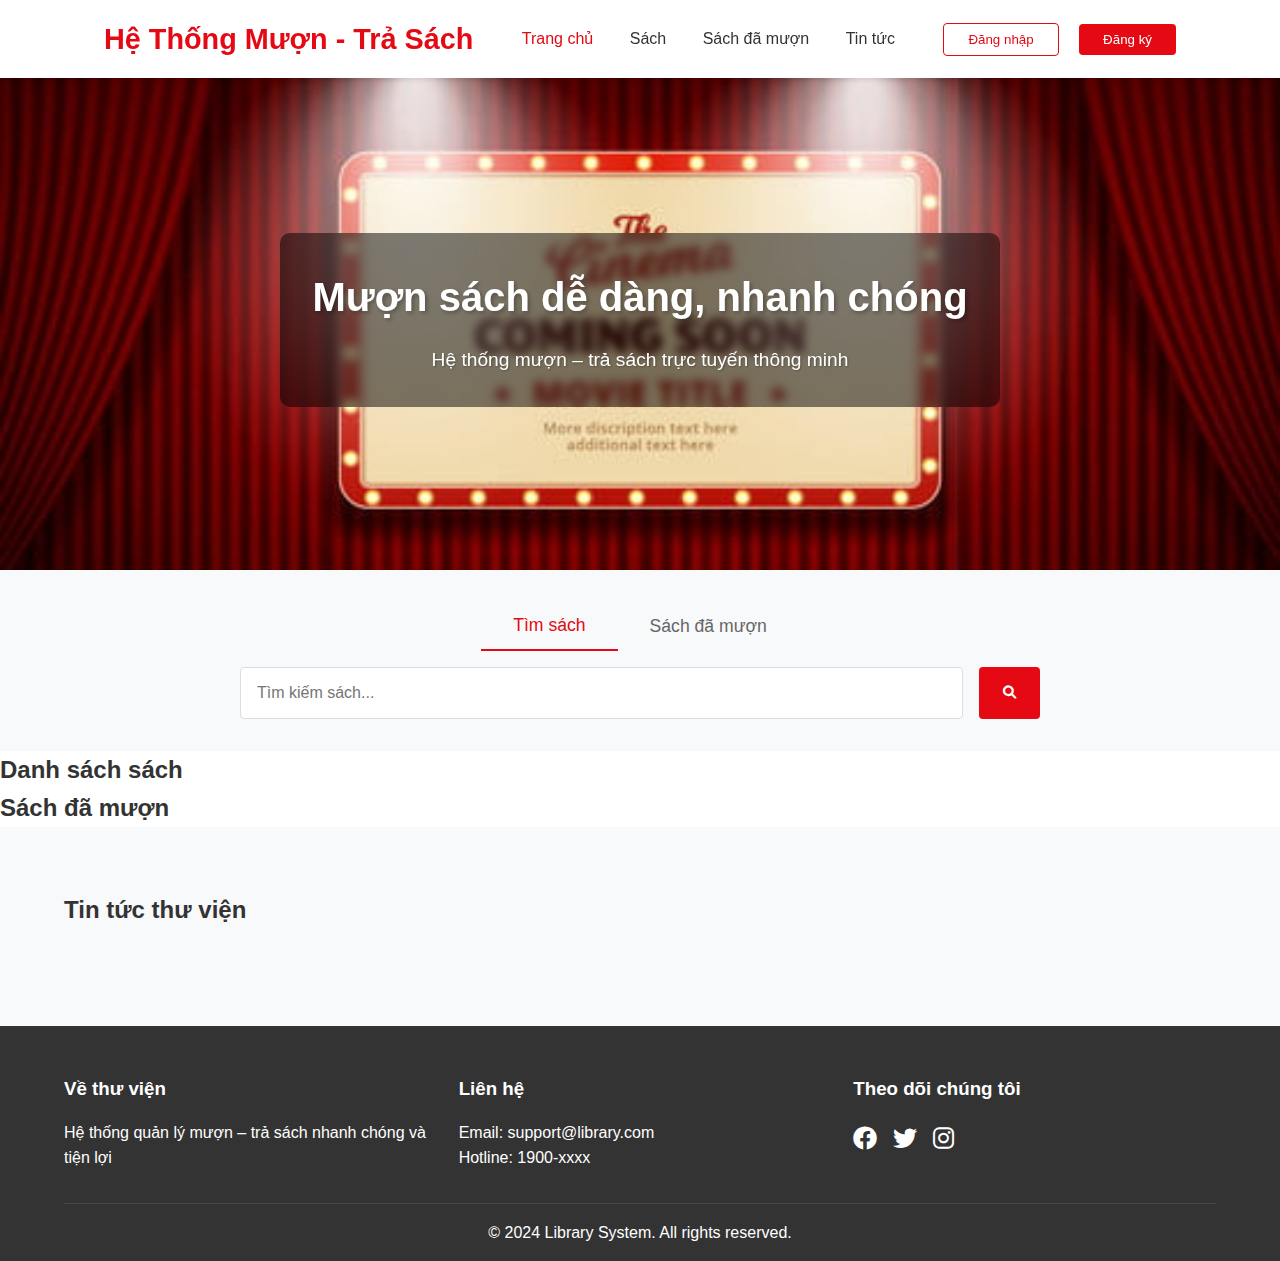
<file: seat-selection.html>
<!DOCTYPE html>
<html lang="vi">
<head>
    <meta charset="UTF-8">
    <meta name="viewport" content="width=device-width, initial-scale=1.0">
    <title>Chọn Ghế - TicketBooking</title>
    <link rel="stylesheet" href="css/style.css">
    <link rel="stylesheet" href="css/seat-selection.css">
</head>
<body>
    <!-- Header -->
    <header>
        <nav class="navbar">
            <div class="logo">
                <h1>Hệ thống đặt vé</h1>
            </div>
            <div class="nav-links">
                <a href="index.html">Trang chủ</a>
                <a href="index.html#movies">Vé xem phim</a>
                <a href="index.html#buses">Vé xe</a>
                <a href="index.html#news">Tin tức</a>
            </div>
        </nav>
    </header>

    <!-- Main Content -->
    <main class="seat-selection-container">
        <div class="booking-info">
            <h2>Thông tin đặt vé</h2>
            <div id="bookingDetails">
                <!-- Booking details will be loaded here -->
            </div>
        </div>

        <div class="seat-selection">
            <h2>Chọn ghế</h2>
            <div class="screen">Màn hình</div>
            
            <div class="seat-map">
                <div class="seat-legend">
                    <div class="legend-item">
                        <div class="seat available"></div>
                        <span>Ghế trống</span>
                    </div>
                    <div class="legend-item">
                        <div class="seat selected"></div>
                        <span>Đã chọn</span>
                    </div>
                    <div class="legend-item">
                        <div class="seat occupied"></div>
                        <span>Đã đặt</span>
                    </div>
                </div>

                <div class="seats-container" id="seatsContainer">
                    <!-- Seats will be generated here -->
                </div>
            </div>

            <div class="booking-summary">
                <div class="selected-seats">
                    <h3>Ghế đã chọn:</h3>
                    <div id="selectedSeatsList"></div>
                </div>
                <div class="total-price">
                    <h3>Tổng tiền:</h3>
                    <span id="totalPrice">0đ</span>
                </div>
                <button id="proceedBtn" class="btn" disabled>Tiếp tục</button>
            </div>
        </div>
    </main>

    <script src="js/seat-selection.js"></script>
</body>
</html>
</file>
<file: css/payment.css>
.payment-container {
    max-width: 1200px;
    margin: 100px auto 50px;
    padding: 20px;
}

.payment-content {
    display: grid;
    grid-template-columns: 1fr 1fr;
    gap: 30px;
}

.booking-summary {
    background: #f8f9fa;
    padding: 20px;
    border-radius: 8px;
}

.booking-summary h2 {
    color: #333;
    margin-bottom: 20px;
}

.selected-seats {
    margin: 20px 0;
}

#selectedSeatsList {
    display: flex;
    flex-wrap: wrap;
    gap: 10px;
    margin-top: 10px;
}

.seat-number {
    background: #2196F3;
    color: white;
    padding: 5px 10px;
    border-radius: 4px;
}

.total-price {
    font-size: 1.2em;
    font-weight: bold;
    margin-top: 20px;
    padding-top: 20px;
    border-top: 1px solid #ddd;
}

.payment-form {
    background: white;
    padding: 30px;
    border-radius: 8px;
    box-shadow: 0 2px 10px rgba(0,0,0,0.1);
}

.payment-form h2 {
    color: #333;
    margin-bottom: 30px;
}

.form-group {
    margin-bottom: 20px;
}

.form-group label {
    display: block;
    margin-bottom: 8px;
    color: #555;
}

.form-group input {
    width: 100%;
    padding: 12px;
    border: 1px solid #ddd;
    border-radius: 4px;
    font-size: 1em;
}

.form-group input:focus {
    outline: none;
    border-color: #2196F3;
}

.payment-methods {
    margin: 30px 0;
}

.payment-methods h3 {
    margin-bottom: 15px;
    color: #333;
}

.method-options {
    display: grid;
    grid-template-columns: repeat(3, 1fr);
    gap: 15px;
}

.method-option {
    display: flex;
    flex-direction: column;
    align-items: center;
    padding: 15px;
    border: 1px solid #ddd;
    border-radius: 8px;
    cursor: pointer;
    transition: all 0.3s;
}

.method-option:hover {
    border-color: #2196F3;
}

.method-option input[type="radio"] {
    margin-bottom: 10px;
}

.method-option img {
    width: 60px;
    height: 60px;
    object-fit: contain;
    margin-bottom: 10px;
}

.method-option span {
    font-size: 0.9em;
    color: #555;
}

.payment-btn {
    width: 100%;
    padding: 15px;
    background: #e50914;
    color: white;
    border: none;
    border-radius: 4px;
    cursor: pointer;
    font-size: 1.1em;
    transition: all 0.3s;
}

.payment-btn:hover {
    background: #c40812;
}

@media (max-width: 768px) {
    .payment-content {
        grid-template-columns: 1fr;
    }

    .method-options {
        grid-template-columns: 1fr;
    }
}
</file>
<file: css/seat-selection.css>
.seat-selection-container {
    max-width: 1200px;
    margin: 100px auto 50px;
    padding: 20px;
}

.booking-info {
    background: #f8f9fa;
    padding: 20px;
    border-radius: 8px;
    margin-bottom: 30px;
}

.booking-info h2 {
    color: #333;
    margin-bottom: 15px;
}

.seat-selection {
    background: white;
    padding: 30px;
    border-radius: 8px;
    box-shadow: 0 2px 10px rgba(0,0,0,0.1);
}

.screen {
    background: #e50914;
    color: white;
    text-align: center;
    padding: 20px;
    border-radius: 5px;
    margin-bottom: 30px;
    font-weight: bold;
}

.seat-map {
    margin: 30px 0;
}

.seat-legend {
    display: flex;
    justify-content: center;
    gap: 30px;
    margin-bottom: 20px;
}

.legend-item {
    display: flex;
    align-items: center;
    gap: 10px;
}

.seat {
    width: 30px;
    height: 30px;
    border-radius: 5px;
    cursor: pointer;
    transition: all 0.3s;
}

.seat.available {
    background: #4CAF50;
}

.seat.selected {
    background: #2196F3;
}

.seat.occupied {
    background: #f44336;
    cursor: not-allowed;
}

.seats-container {
    display: grid;
    grid-template-columns: repeat(10, 1fr);
    gap: 10px;
    margin: 0 auto;
    max-width: 800px;
}

.seat:hover:not(.occupied) {
    transform: scale(1.1);
}

.booking-summary {
    margin-top: 30px;
    padding: 20px;
    background: #f8f9fa;
    border-radius: 8px;
}

.selected-seats {
    margin-bottom: 20px;
}

#selectedSeatsList {
    display: flex;
    flex-wrap: wrap;
    gap: 10px;
    margin-top: 10px;
}

.seat-number {
    background: #2196F3;
    color: white;
    padding: 5px 10px;
    border-radius: 4px;
}

.total-price {
    font-size: 1.2em;
    font-weight: bold;
    margin-bottom: 20px;
}

#proceedBtn {
    width: 100%;
    padding: 15px;
    background: #e50914;
    color: white;
    border: none;
    border-radius: 4px;
    cursor: pointer;
    font-size: 1.1em;
    transition: all 0.3s;
}

#proceedBtn:disabled {
    background: #ccc;
    cursor: not-allowed;
}

#proceedBtn:hover:not(:disabled) {
    background: #c40812;
}

@media (max-width: 768px) {
    .seats-container {
        grid-template-columns: repeat(5, 1fr);
    }

    .seat-legend {
        flex-direction: column;
        align-items: center;
        gap: 15px;
    }
}
</file>
<file: css/style.css>
/* Reset CSS */
* {
    margin: 0;
    padding: 0;
    box-sizing: border-box;
}

body {
    font-family: 'Segoe UI', Tahoma, Geneva, Verdana, sans-serif;
    line-height: 1.6;
    color: #333;
}

/* Header Styles */
header {
    background-color: #fff;
    box-shadow: 0 2px 5px rgba(0,0,0,0.1);
    position: fixed;
    width: 100%;
    top: 0;
    z-index: 1000;
}

.navbar {
    display: flex;
    justify-content: space-between;
    align-items: center;
    padding: 1rem 5%;
    max-width: 1200px;
    margin: 0 auto;
}

.logo h1 {
    color: #e50914;
    font-size: 1.8rem;
}

.nav-links a {
    text-decoration: none;
    color: #333;
    margin: 0 1rem;
    font-weight: 500;
    transition: color 0.3s;
}

.nav-links a:hover,
.nav-links a.active {
    color: #e50914;
}

.btn {
    padding: 0.5rem 1.5rem;
    border: none;
    border-radius: 4px;
    cursor: pointer;
    font-weight: 500;
    transition: all 0.3s;
}

#loginBtn {
    background-color: transparent;
    color: #e50914;
    border: 1px solid #e50914;
    margin-right: 1rem;
}

#registerBtn {
    background-color: #e50914;
    color: white;
}

.btn:hover {
    opacity: 0.9;
    transform: translateY(-2px);
}

/* Hero Section */
.hero {
    background: linear-gradient(rgba(0,0,0,0.7), rgba(0,0,0,0.7)), url('../images/hero-bg.jpg');
    background-size: cover;
    background-position: center;
    height: 500px;
    display: flex;
    align-items: center;
    justify-content: center;
    text-align: center;
    color: white;
    margin-top: 70px;
}

.hero-content h2 {
    font-size: 3rem;
    margin-bottom: 1rem;
}

/* Search Section */
.search-section {
    padding: 2rem 5%;
    background-color: #f8f9fa;
}

.search-container {
    max-width: 800px;
    margin: 0 auto;
}

.search-tabs {
    display: flex;
    justify-content: center;
    margin-bottom: 1rem;
}

.tab-btn {
    padding: 0.8rem 2rem;
    border: none;
    background: none;
    cursor: pointer;
    font-size: 1.1rem;
    font-weight: 500;
    color: #666;
}

.tab-btn.active {
    color: #e50914;
    border-bottom: 2px solid #e50914;
}

.search-box {
    display: flex;
    gap: 1rem;
}

.search-box input {
    flex: 1;
    padding: 1rem;
    border: 1px solid #ddd;
    border-radius: 4px;
    font-size: 1rem;
}

.search-btn {
    padding: 0 1.5rem;
    background-color: #e50914;
    color: white;
    border: none;
    border-radius: 4px;
    cursor: pointer;
}

/* Movies and Buses Sections */
.movies-section,
.buses-section {
    padding: 4rem 5%;
}

.movie-grid,
.bus-grid {
    display: grid;
    grid-template-columns: repeat(auto-fill, minmax(250px, 1fr));
    gap: 2rem;
    margin-top: 2rem;
}

.movie-card,
.bus-card {
    background: white;
    border-radius: 8px;
    overflow: hidden;
    box-shadow: 0 2px 10px rgba(0,0,0,0.1);
    transition: transform 0.3s;
}

.movie-card:hover,
.bus-card:hover {
    transform: translateY(-5px);
}

.movie-card img,
.bus-card img {
    width: 100%;
    height: 300px;
    object-fit: cover;
}

.card-content {
    padding: 1rem;
}

.card-content h3 {
    margin-bottom: 0.5rem;
}

/* News Section */
.news-section {
    padding: 4rem 5%;
    background-color: #f8f9fa;
}

.news-grid {
    display: grid;
    grid-template-columns: repeat(auto-fill, minmax(300px, 1fr));
    gap: 2rem;
    margin-top: 2rem;
}

.news-card {
    background: white;
    border-radius: 8px;
    overflow: hidden;
    box-shadow: 0 2px 10px rgba(0,0,0,0.1);
}

/* Modal Styles */
.modal {
    display: none;
    position: fixed;
    top: 0;
    left: 0;
    width: 100%;
    height: 100%;
    background-color: rgba(0,0,0,0.5);
    z-index: 1001;
}

.modal-content {
    background-color: white;
    margin: 15% auto;
    padding: 2rem;
    width: 90%;
    max-width: 500px;
    border-radius: 8px;
    position: relative;
}

.close {
    position: absolute;
    right: 1rem;
    top: 1rem;
    font-size: 1.5rem;
    cursor: pointer;
}

.form-group {
    margin-bottom: 1rem;
}

.form-group label {
    display: block;
    margin-bottom: 0.5rem;
}

.form-group input {
    width: 100%;
    padding: 0.8rem;
    border: 1px solid #ddd;
    border-radius: 4px;
}

/* Footer Styles */
footer {
    background-color: #333;
    color: white;
    padding: 3rem 5% 1rem;
}

.footer-content {
    display: grid;
    grid-template-columns: repeat(auto-fit, minmax(250px, 1fr));
    gap: 2rem;
    max-width: 1200px;
    margin: 0 auto;
}

.footer-section h3 {
    margin-bottom: 1rem;
}

.social-links {
    display: flex;
    gap: 1rem;
    margin-top: 1rem;
}

.social-links a {
    color: white;
    font-size: 1.5rem;
}

.footer-bottom {
    text-align: center;
    margin-top: 2rem;
    padding-top: 1rem;
    border-top: 1px solid rgba(255,255,255,0.1);
}

/* Responsive Design */
@media (max-width: 768px) {
    .navbar {
        flex-direction: column;
        padding: 1rem;
    }

    .nav-links {
        margin: 1rem 0;
    }

    .auth-buttons {
        margin-top: 1rem;
    }

    .hero-content h2 {
        font-size: 2rem;
    }

    .search-box {
        flex-direction: column;
    }

    .search-btn {
        width: 100%;
        padding: 1rem;
    }
}
</file>
